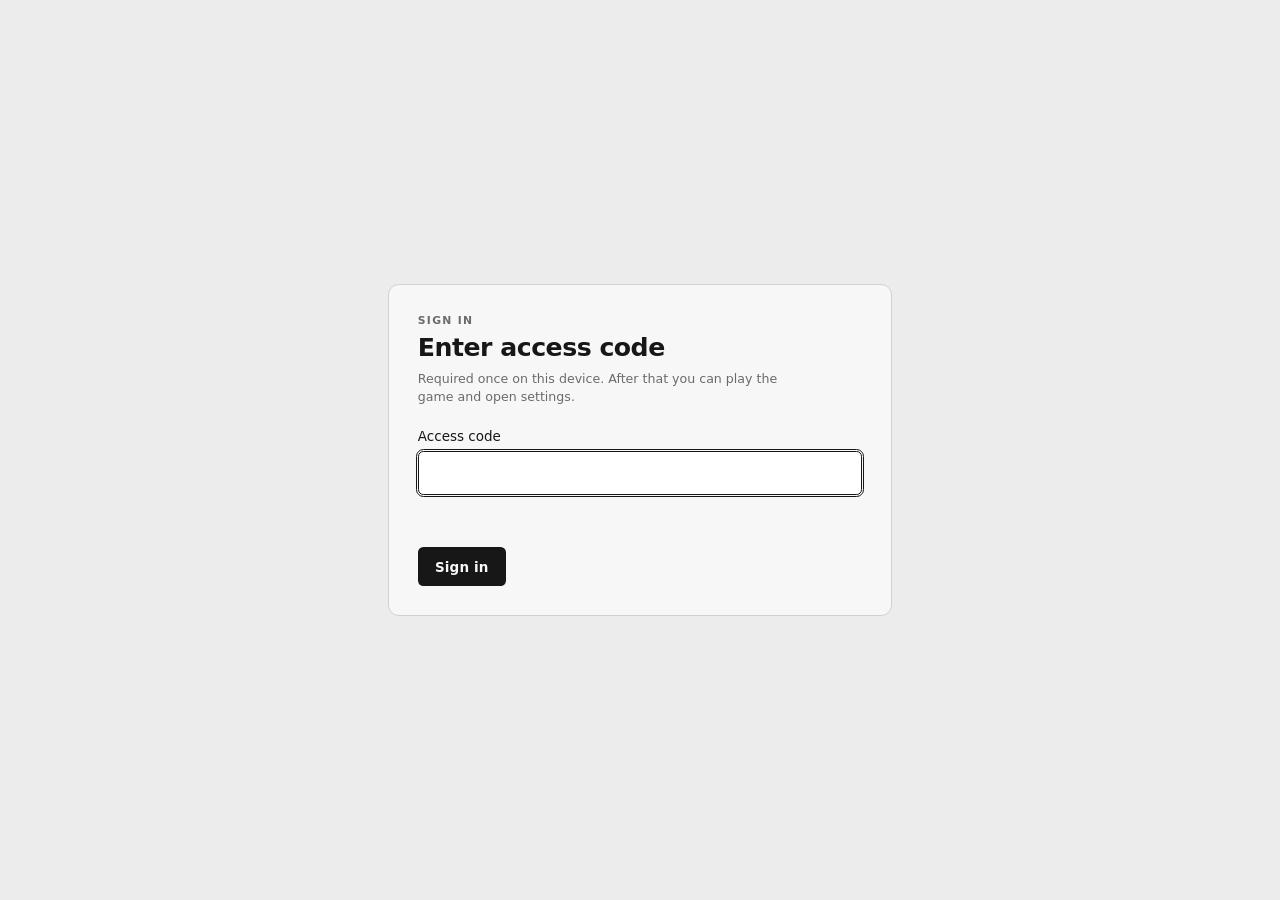
<file: index.html>
<!doctype html>
<html lang="en">
  <head>
    <meta charset="UTF-8" />
    <meta name="viewport" content="width=device-width, initial-scale=1.0" />
    <title>The Protein Inspector</title>
    <script type="module" crossorigin src="/assets/index-DAO0RYyU.js"></script>
    <link rel="stylesheet" crossorigin href="/assets/index-Be6hzOJ8.css">
  </head>
  <body>
    <div id="root"></div>
  </body>
</html>
</file>
<file: assets/index-Be6hzOJ8.css>
@font-face{font-family:ToyBox;src:url(/fonts/ToyBox.ttf) format("truetype");font-display:swap}@font-face{font-family:Helvetica Neue LT Std;src:url(/fonts/HelveticaNeueLTStd-Lt.otf) format("opentype");font-weight:300;font-style:normal;font-display:swap}@font-face{font-family:Helvetica Neue LT Std;src:url(/fonts/HelveticaNeueLTStd-Lt.otf) format("opentype");font-weight:400;font-style:normal;font-display:swap}@font-face{font-family:Helvetica Neue LT Std;src:url(/fonts/HelveticaNeueLTStd-Lt.otf) format("opentype");font-weight:500;font-style:normal;font-display:swap}@font-face{font-family:Helvetica Neue LT Std;src:url(/fonts/HelveticaNeueLTStd-Bd.otf) format("opentype");font-weight:700;font-style:normal;font-display:swap}@font-face{font-family:Helvetica Neue LT Std;src:url(/fonts/HelveticaNeueLTStd-Bd.otf) format("opentype");font-weight:800;font-style:normal;font-display:swap}:root{--ui-u: .1vh;--ui-u: .1dvh;--brand-color-primary: #5b6cff;--brand-color-secondary: #7e5bff;--brand-color-background: #f6f8ff;--brand-color-surface: #ffffff;--brand-color-text: #1b1f3b;--brand-color-accent: #ff7a59;--brand-color-success: #22b573;--brand-color-warning: #f4a300;--brand-color-danger: #e5484d;--brand-background-image: none;--brand-button-base-image: none;--brand-start-button-image: none;--brand-font-body: "Helvetica Neue LT Std", "Helvetica Neue", Arial, sans-serif;--brand-font-heading: "Helvetica Neue LT Std", "Helvetica Neue", Arial, sans-serif;--brand-font-button: "Helvetica Neue LT Std", "Helvetica Neue", Arial, sans-serif;--brand-font-size-base: calc(var(--ui-u) * 16);--brand-radius-sm: calc(var(--ui-u) * 16);--brand-radius-md: calc(var(--ui-u) * 20);--brand-radius-lg: calc(var(--ui-u) * 24);--brand-spacing-unit: calc(var(--ui-u) * 8);--brand-action-btn-width: calc(var(--ui-u) * 320);--brand-action-btn-bottom: max(calc(var(--ui-u) * 180), env(safe-area-inset-bottom));--ts-action-btn-width: calc(var(--ui-u) * 228);--ts-action-btn-bottom: max(calc(var(--ui-u) * 56), env(safe-area-inset-bottom));--ts-info-image-action-bottom: max(calc(var(--ui-u) * 66), env(safe-area-inset-bottom));--ts-action-btn-clearance: calc( var(--ts-action-btn-bottom) + var(--ts-action-btn-width) * 560 / 1319 + var(--ui-u) * 20 );--brand-start-title-y-offset: calc(var(--ui-u) * -140);--ts-logo-start-max-width: calc(var(--ui-u) * 96);--ts-logo-start-max-height: calc(var(--ui-u) * 28);--ts-logo-start-inset-top: max(calc(var(--brand-spacing-unit) * 4), env(safe-area-inset-top));--ts-logo-corner-max-width: calc(var(--ui-u) * 56);--ts-logo-corner-max-height: calc(var(--ui-u) * 22);--ts-logo-corner-inset-left: max(calc(var(--brand-spacing-unit) * 3), env(safe-area-inset-left));--ts-logo-corner-inset-bottom: max(calc(var(--brand-spacing-unit) * 3), env(safe-area-inset-bottom));--ts-hud-inset-top: max(calc(var(--brand-spacing-unit) * 2.5), env(safe-area-inset-top));--ts-hud-inset-left: max(calc(var(--brand-spacing-unit) * 2.5), env(safe-area-inset-left));--ts-hud-inset-right: max(calc(var(--brand-spacing-unit) * 2.5), env(safe-area-inset-right));--ts-hud-height: calc(var(--ui-u) * 76);--ts-hud-reference-size: calc(var(--ui-u) * 182);--ts-hud-reference-gap: calc(var(--brand-spacing-unit) * .75);--ts-select-content-inset-y: calc(var(--ui-u) * 180);--xp-flow-enter-duration: .42s;--xp-flow-enter-easing: cubic-bezier(.22, 1, .36, 1)}*{box-sizing:border-box}.ts-flow-reset-overlay{position:fixed;inset:0;z-index:1000;background:var(--brand-color-secondary);pointer-events:auto}.ts-flow-reset-overlay--covering{animation:ts-flow-reset-cover .25s linear both}.ts-flow-reset-overlay--holding{opacity:1}.ts-flow-reset-overlay--revealing{animation:ts-flow-reset-reveal .25s linear both}@keyframes ts-flow-reset-cover{0%{opacity:0}to{opacity:1}}@keyframes ts-flow-reset-reveal{0%{opacity:1}to{opacity:0}}html,body,#root{width:100%;height:100%;overflow:hidden;overscroll-behavior:none;user-select:none;-webkit-user-select:none;-webkit-touch-callout:none}img,svg,video,canvas{-webkit-user-drag:none}input,textarea,select,[contenteditable=true]{user-select:text;-webkit-user-select:text}body{margin:0;font-family:var(--brand-font-body);font-weight:300;font-size:var(--brand-font-size-base);color:var(--brand-color-text);background-image:var(--brand-background-image),radial-gradient(circle at 20% 20%,color-mix(in srgb,var(--brand-color-primary) 12%,transparent) 0%,transparent 50%),radial-gradient(circle at 80% 0%,color-mix(in srgb,var(--brand-color-accent) 10%,transparent) 0%,transparent 44%);background-size:cover,auto,auto;background-position:center center,center,center;background-repeat:no-repeat,no-repeat,no-repeat;background-color:var(--brand-color-background)}.ts-experience-shell{min-height:100vh;width:100%;padding:calc(var(--brand-spacing-unit) * 3);display:grid;grid-template-rows:auto 1fr;gap:calc(var(--brand-spacing-unit) * 2)}.ts-brand-header{display:flex;align-items:center;justify-content:space-between}.ts-brand-header-actions{display:flex;align-items:center;gap:calc(var(--ui-u) * 16)}.ts-brand-header-title{margin:0;font-family:var(--brand-font-heading);font-size:calc(var(--ui-u) * 32)}.ts-logo{height:calc(var(--ui-u) * 46);width:auto}.ts-primary-button,.ts-secondary-button{border:none;border-radius:var(--brand-radius-md);padding:calc(var(--brand-spacing-unit) * 1.2) calc(var(--brand-spacing-unit) * 2);cursor:pointer;font-weight:700;min-height:calc(var(--ui-u) * 44);transition:transform .12s ease-out,filter .14s ease-out;font-family:var(--brand-font-button);letter-spacing:.01em}.ts-primary-button{background-color:transparent;background-image:var(--brand-button-base-image);background-size:contain;background-position:center;background-repeat:no-repeat;color:#5a3e06;text-shadow:0 calc(var(--ui-u) * 1) 0 rgba(255,255,255,.5);width:calc(var(--ui-u) * 340);aspect-ratio:828 / 343;min-height:calc(var(--ui-u) * 92);height:auto;padding:0;box-shadow:none;font-size:calc(var(--ui-u) * 24);line-height:1;letter-spacing:.02em;display:inline-flex;align-items:center;justify-content:center}.ts-secondary-button{background:color-mix(in srgb,var(--brand-color-secondary) 14%,white);color:var(--brand-color-secondary)}.ts-primary-button:hover,.ts-secondary-button:hover{transform:translateY(calc(var(--ui-u) * -2))}.ts-primary-button:active,.ts-secondary-button:active{transform:scale(.97)}.ts-primary-button:focus-visible,.ts-secondary-button:focus-visible{outline:calc(var(--ui-u) * 3) solid color-mix(in srgb,var(--brand-color-primary) 45%,white);outline-offset:calc(var(--ui-u) * 2)}.ts-overlay{position:fixed;inset:0;display:grid;place-items:center;background:color-mix(in srgb,black 40%,transparent);padding:calc(var(--ui-u) * 24)}.ts-result-modal{width:calc(var(--ui-u) * 560);max-width:100%;background:var(--brand-color-surface);border-radius:var(--brand-radius-lg);padding:calc(var(--brand-spacing-unit) * 3)}.ts-result-modal-actions{margin-top:calc(var(--ui-u) * 16);display:flex;gap:calc(var(--ui-u) * 12)}.ts-loading-screen{min-height:calc(var(--ui-u) * 400);display:grid;place-items:center}.ts-phase-screen{min-height:60vh;display:grid;place-items:center;text-align:center}.ts-phase-card{width:calc(var(--ui-u) * 600);max-width:100%;background:color-mix(in srgb,var(--brand-color-surface) 92%,transparent);border-radius:var(--brand-radius-lg);padding:calc(var(--brand-spacing-unit) * 3);box-shadow:0 calc(var(--ui-u) * 16) calc(var(--ui-u) * 36) color-mix(in srgb,var(--brand-color-secondary) 18%,transparent)}.ts-screen-title{margin:0 0 calc(var(--brand-spacing-unit) * 1.5);font-family:var(--brand-font-heading);font-size:calc(var(--ui-u) * 40)}.ts-experience-shell:has(.ts-start-screen){min-height:100vh;height:100vh;padding:max(calc(var(--ui-u) * 20),env(safe-area-inset-top)) max(calc(var(--ui-u) * 20),env(safe-area-inset-right)) max(calc(var(--ui-u) * 20),env(safe-area-inset-bottom)) max(calc(var(--ui-u) * 20),env(safe-area-inset-left));grid-template-rows:1fr;align-content:stretch}.ts-experience-shell:has(.ts-layout),.ts-experience-shell:has(.ts-result-screen),.ts-experience-shell:has(.ts-info-screen){min-height:100vh;height:100vh;padding:0;grid-template-rows:1fr;align-content:stretch}.ts-start-screen{min-height:100%;height:100%;display:flex;align-items:center;justify-content:center}.ts-start-content{width:calc(var(--ui-u) * 620);max-width:100%;display:flex;flex-direction:column;align-items:center;justify-content:center;gap:calc(var(--ui-u) * 45)}.ts-start-title-image{position:fixed;top:calc(50% + var(--brand-start-title-y-offset));left:50%;transform:translate(-50%,-50%);width:calc(var(--ui-u) * 551);max-width:100%;height:auto;max-height:calc(var(--ui-u) * 285);object-fit:contain;display:block;pointer-events:none}.ts-start-image-button{border:none;padding:0;cursor:pointer;background-color:transparent;background-image:var(--brand-start-button-image);background-size:contain;background-position:center;background-repeat:no-repeat;width:var(--brand-action-btn-width);aspect-ratio:1319 / 560;height:auto;min-height:0;position:fixed;bottom:var(--brand-action-btn-bottom);left:0;right:0;margin-inline:auto;transition:filter .14s ease-out;animation:tsStartButtonPulse 1.6s ease-in-out infinite;transform-origin:center center}.ts-start-image-button:hover{filter:brightness(1.03)}.ts-start-image-button:active{animation:none;transform:scale(.97)}.ts-start-image-button:focus-visible{outline:calc(var(--ui-u) * 3) solid color-mix(in srgb,var(--brand-color-primary) 45%,white);outline-offset:calc(var(--ui-u) * 4)}.ts-countdown-overlay{position:fixed;inset:0;display:grid;place-items:center;background:color-mix(in srgb,black 62%,transparent);animation:tsFadeIn .22s ease}.ts-countdown-value{color:#fff;font-size:calc(var(--ui-u) * 72);font-weight:800;letter-spacing:.02em;animation:tsPop .22s ease-out infinite alternate}@keyframes tsFadeIn{0%{opacity:0}to{opacity:1}}@keyframes tsPop{0%{transform:scale(.98)}to{transform:scale(1.04)}}@keyframes tsStartButtonPulse{0%,to{transform:scale(1)}50%{transform:scale(1.08)}}@media(prefers-reduced-motion:reduce){.ts-start-image-button{animation:none}}.ts-layout{position:relative;min-height:100%;height:100%;width:100%;display:flex;align-items:center;justify-content:center;padding:calc(var(--ts-hud-height) + var(--ts-hud-inset-top) + var(--brand-spacing-unit)) max(calc(var(--brand-spacing-unit) * 2),env(safe-area-inset-right)) max(calc(var(--brand-spacing-unit) * 2),env(safe-area-inset-bottom)) max(calc(var(--brand-spacing-unit) * 2),env(safe-area-inset-left));animation:ts-game-phase-enter .42s cubic-bezier(.22,1,.36,1) both}.ts-title-image{position:absolute;top:calc(max(var(--ui-u) * 32,env(safe-area-inset-top,0)) + var(--ui-u) * 24);left:50%;transform:translate(-50%);width:calc(var(--ui-u) * 336);height:auto;max-height:calc(var(--ui-u) * 96);object-fit:contain;display:block;z-index:1;pointer-events:none}.ts-game-hud{position:fixed;top:var(--ts-hud-inset-top);left:var(--ts-hud-inset-left);right:var(--ts-hud-inset-right);height:var(--ts-hud-height);z-index:4;pointer-events:none;overflow:visible;display:flex;align-items:center;animation:ts-game-phase-enter .42s cubic-bezier(.22,1,.36,1) both}@keyframes ts-game-phase-enter{0%{opacity:0;transform:translateY(calc(var(--ui-u) * 10))}to{opacity:1;transform:translateY(0)}}.ts-game-hud__reference-frame{position:absolute;left:50%;top:100%;width:var(--ts-hud-reference-size);height:var(--ts-hud-reference-size);margin-top:var(--ts-hud-reference-gap);transform:translate(-50%);display:flex;align-items:flex-start;justify-content:center;overflow:visible;pointer-events:none}.ts-game-hud__reference{width:auto;height:auto;max-width:100%;max-height:100%;object-fit:contain;object-position:center;display:block;border-radius:calc(var(--brand-radius-sm) * .35);box-shadow:0 calc(var(--ui-u) * 4) calc(var(--ui-u) * 14) color-mix(in srgb,var(--brand-color-secondary) 18%,transparent);border:calc(var(--ui-u) * 2) solid color-mix(in srgb,var(--brand-color-surface) 88%,transparent)}.ts-game-hud__center{position:absolute;left:50%;transform:translate(-50%);display:flex;flex-direction:column;align-items:center}.ts-game-hud__timer{margin:0;font-family:var(--brand-font-heading);font-size:calc(var(--ui-u) * 30);font-variant-numeric:tabular-nums;letter-spacing:.06em;color:var(--brand-color-text);text-shadow:0 calc(var(--ui-u) * 1) calc(var(--ui-u) * 8) color-mix(in srgb,var(--brand-color-secondary) 24%,transparent);text-align:center}.ts-game-hud__timer--urgent{color:var(--brand-color-warning);text-shadow:0 calc(var(--ui-u) * 1) calc(var(--ui-u) * 10) color-mix(in srgb,var(--brand-color-warning) 42%,transparent);animation:ts-timer-urgent-pulse .8s ease-in-out infinite}@keyframes ts-timer-urgent-pulse{0%,to{transform:scale(1)}50%{transform:scale(1.06)}}.ts-brand-bg{position:fixed;inset:0;z-index:-1;overflow:hidden;pointer-events:none}.ts-brand-bg>*{width:100%!important;height:100%!important;object-fit:cover;display:block}.ts-result-screen{position:relative;height:100%;width:100%}.ts-result-center{position:absolute;top:42%;left:50%;transform:translate(-50%,-50%);display:flex;flex-direction:column;align-items:center;width:calc(var(--ui-u) * 620);max-width:100%;text-align:center}.ts-result-heading{margin:0;font-family:var(--brand-font-heading);font-size:calc(var(--ui-u) * 45);color:var(--brand-color-text)}.ts-action-button{position:fixed;bottom:var(--ts-action-btn-bottom);left:0;right:0;margin-inline:auto;width:var(--ts-action-btn-width);aspect-ratio:1319 / 560;height:auto;border:none;background:transparent;padding:0;cursor:pointer;display:inline-flex;align-items:center;justify-content:center;overflow:hidden;transition:filter .14s ease-out;animation:tsStartButtonPulse 1.6s ease-in-out infinite;transform-origin:center center}.ts-action-button:hover{filter:brightness(1.03)}.ts-action-button:active{animation:none;transform:scale(.97)}.ts-action-button:focus-visible{outline:calc(var(--ui-u) * 3) solid color-mix(in srgb,var(--brand-color-primary) 45%,white);outline-offset:calc(var(--ui-u) * 4)}.ts-action-button-img{width:100%!important;height:100%!important;max-width:100%;max-height:100%;object-fit:contain;display:block;pointer-events:none}.ts-theme-logo{position:fixed;z-index:3;pointer-events:none;display:flex}.ts-theme-logo--start{top:var(--ts-logo-start-inset-top);left:50%;transform:translate(-50%);max-width:var(--ts-logo-start-max-width);max-height:var(--ts-logo-start-max-height);align-items:flex-start;justify-content:center}.ts-theme-logo--corner{left:var(--ts-logo-corner-inset-left);bottom:var(--ts-logo-corner-inset-bottom);max-width:var(--ts-logo-corner-max-width);max-height:var(--ts-logo-corner-max-height);align-items:flex-end;justify-content:flex-start}.ts-theme-logo__img{display:block;width:auto!important;height:auto!important;max-width:100%;max-height:100%;object-fit:contain}.xp-flow-transition{position:relative;width:100%;height:100vh;height:100dvh;overflow:hidden;overflow:clip;isolation:isolate}.xp-flow-transition>.ts-experience-shell{animation:xp-flow-enter var(--xp-flow-enter-duration) var(--xp-flow-enter-easing) both}@keyframes xp-flow-enter{0%{opacity:0;transform:translateY(calc(var(--ui-u) * 12)) scale(.992);filter:blur(calc(var(--ui-u) * 3))}to{opacity:1;transform:translateY(0) scale(1);filter:blur(0)}}.xp-page{min-height:100%;height:100%;display:grid;place-items:center;padding:calc(var(--brand-spacing-unit) * 3)}.xp-page-card{width:calc(var(--ui-u) * 620);max-width:100%;display:flex;flex-direction:column;align-items:center;gap:calc(var(--brand-spacing-unit) * 3);text-align:center}.xp-page-heading{margin:0;font-family:var(--brand-font-heading);font-size:calc(var(--ui-u) * 38);color:var(--brand-color-text)}.xp-page-body{margin:0;font-family:var(--brand-font-body);font-size:calc(var(--ui-u) * 18);line-height:1.5;color:var(--brand-color-text);max-width:calc(var(--ui-u) * 420)}.xp-page-body--preline{white-space:pre-line;max-width:calc(var(--ui-u) * 470)}.xp-input-label{width:100%;display:flex;flex-direction:column;align-items:stretch;gap:calc(var(--brand-spacing-unit) * 1);font-family:var(--brand-font-body);color:var(--brand-color-text);text-align:left}.xp-input-field{width:100%;border:calc(var(--ui-u) * 2) solid color-mix(in srgb,var(--brand-color-primary) 28%,transparent);border-radius:var(--brand-radius-sm);padding:calc(var(--brand-spacing-unit) * 1.5) calc(var(--brand-spacing-unit) * 2);font:inherit;color:var(--brand-color-text);background:color-mix(in srgb,var(--brand-color-surface) 88%,transparent)}.xp-input-field:focus-visible{outline:calc(var(--ui-u) * 3) solid color-mix(in srgb,var(--brand-color-primary) 45%,white);outline-offset:calc(var(--ui-u) * 2)}.xp-leaderboard-list{list-style:none;margin:0;padding:0;width:100%;display:flex;flex-direction:column;gap:calc(var(--brand-spacing-unit) * 1.5)}.xp-leaderboard-list li{display:flex;justify-content:space-between;gap:calc(var(--brand-spacing-unit) * 2);padding:calc(var(--brand-spacing-unit) * 1.5) calc(var(--brand-spacing-unit) * 2);border-radius:var(--brand-radius-sm);background:color-mix(in srgb,var(--brand-color-surface) 72%,transparent);color:var(--brand-color-text)}.xp-result-meta{margin:calc(var(--brand-spacing-unit) * 1) 0 0;font-family:var(--brand-font-body);color:var(--brand-color-text)}.ts-info-center{position:absolute;top:calc(var(--ui-u) * 168 + env(safe-area-inset-top,0));bottom:var(--ts-action-btn-clearance);left:50%;transform:translate(-50%);width:calc(var(--ui-u) * 620);max-width:100%;display:flex;flex-direction:column;align-items:center;justify-content:center;gap:calc(var(--brand-spacing-unit) * 2);text-align:center;overflow-y:auto;overscroll-behavior:contain;padding-inline:calc(var(--brand-spacing-unit) * 2);box-sizing:border-box}.ts-info-heading{margin:0;flex-shrink:0;font-family:var(--brand-font-heading);font-weight:700;font-size:calc(var(--ui-u) * 29);line-height:1.25;color:var(--brand-color-text);max-width:calc(var(--ui-u) * 390);white-space:pre-line}.ts-info-body{margin:0;flex-shrink:0;font-family:var(--brand-font-body);font-weight:300;font-size:calc(var(--ui-u) * 16);line-height:1.45;color:var(--brand-color-text);white-space:pre-line;overflow-wrap:break-word;max-width:calc(var(--ui-u) * 540);text-align:left}.ts-info-screen--large-text .ts-info-heading{font-size:calc(var(--ui-u) * 36);max-width:calc(var(--ui-u) * 520)}.ts-info-screen--large-text .ts-info-body{font-size:calc(var(--ui-u) * 20);line-height:1.5;max-width:calc(var(--ui-u) * 600)}.ts-info-screen--large-text .ts-info-center{top:calc(var(--ui-u) * 176 + env(safe-area-inset-top,0));gap:calc(var(--ui-u) * 16)}.ts-info-screen--large-text .ts-info-body strong{font-weight:800}.ts-info-screen--center-text .ts-info-heading,.ts-info-screen--center-text .ts-info-body{text-align:center}.ts-info-rich-block{display:block;width:fit-content;max-width:100%;margin-inline:auto}.ts-info-rich-block--start{text-align:left}.ts-info-rich-block--center{text-align:center}.ts-info-legend{display:flex;flex-direction:column;gap:calc(var(--ui-u) * 16);width:100%;max-width:calc(var(--ui-u) * 540);flex-shrink:0}.ts-info-screen--large-text .ts-info-legend{max-width:calc(var(--ui-u) * 600)}.ts-info-legend__row{display:flex;align-items:center;gap:calc(var(--ui-u) * 16)}.ts-info-legend__icon{flex-shrink:0;display:flex;align-items:center;justify-content:center}.ts-info-legend__icon img{object-fit:contain;pointer-events:none;-webkit-user-select:none;user-select:none}.ts-info-legend__label{font-family:var(--brand-font-body);font-weight:300;font-size:calc(var(--ui-u) * 16);line-height:1.45;color:var(--brand-color-text);text-align:left}.ts-info-screen--large-text .ts-info-legend__label{font-size:calc(var(--ui-u) * 20);line-height:1.5}.ts-info-center--with-image{justify-content:flex-start}.ts-info-center--without-action{top:calc(var(--ui-u) * 180 + env(safe-area-inset-top,0));bottom:max(calc(var(--ui-u) * 80),env(safe-area-inset-bottom));justify-content:center}.ts-info-center--with-image.ts-info-center--without-action{justify-content:center}.ts-info-content-image{display:block;width:100%;min-width:0;min-height:0;flex:1 1 calc(var(--ui-u) * 280);object-fit:contain;object-position:center bottom;pointer-events:none;-webkit-user-select:none;user-select:none}.ts-info-center--without-action .ts-info-content-image{flex:0 1 calc(var(--ui-u) * 280);max-height:calc(var(--ui-u) * 280)}.ts-info-center--without-action .ts-info-content-image--small{flex-basis:calc(var(--ui-u) * 200);max-height:calc(var(--ui-u) * 200)}.ts-info-screen--clickable{cursor:pointer}.ts-info-screen--clickable:focus-visible{outline:calc(var(--ui-u) * 3) solid var(--brand-color-accent);outline-offset:calc(var(--ui-u) * -3)}.ts-info-screen--image{display:block;width:100%;height:100%;margin:0;padding:0;border:0;background:var(--brand-color-surface, #fff);cursor:pointer}.ts-info-screen--image.ts-info-screen--with-action{position:relative;cursor:default}.ts-info-screen--with-action .ts-action-button{bottom:var(--ts-info-image-action-bottom)}.ts-info-screen--image img{width:100%;height:100%;object-fit:contain;object-position:center;pointer-events:none;-webkit-user-select:none;user-select:none}.ts-splash{position:fixed;z-index:20;pointer-events:none;transform:translate(-50%,-50%)}.ts-splash__puff,.ts-splash__ring,.ts-splash__particle{position:absolute;left:0;top:0;pointer-events:none}.ts-splash__puff{border-radius:calc(var(--ui-u) * 999);transform:translate(-50%,-50%);background:radial-gradient(ellipse at center,#ffffffc7,#ffffff47 42%,#fff0 72%);filter:blur(calc(var(--ui-u) * 1))}.ts-splash__ring{border-radius:calc(var(--ui-u) * 999);border:calc(var(--ui-u) * 3) solid rgba(255,255,255,.85);box-sizing:border-box;transform:translate(-50%,-50%)}.ts-splash__particle{border-radius:calc(var(--ui-u) * 999);box-shadow:0 0 calc(var(--ui-u) * 8) #ffffff8c}.ts-score-popup{position:absolute;z-index:6;pointer-events:none;-webkit-user-select:none;user-select:none;transform:translate(-50%,-50%);font-family:var(--brand-font-heading);font-size:calc(var(--ui-u) * 45);font-weight:900;line-height:1;letter-spacing:.02em;color:#fff;text-shadow:0 calc(var(--ui-u) * 3) calc(var(--ui-u) * 14) rgba(27,31,59,.35);animation:ts-score-popup-rise .85s ease-out forwards}.ts-score-popup--plus{color:#3f3}.ts-score-popup--zero{color:#fff}.ts-score-popup--minus{color:#f33}.ts-score-popup--custom{font-size:calc(var(--ui-u) * 25);max-width:calc(var(--ui-u) * 360);text-align:center;white-space:nowrap}@keyframes ts-score-popup-rise{0%{opacity:0;transform:translate(-50%,-40%) scale(.55)}18%{opacity:1;transform:translate(-50%,-58%) scale(1.08)}to{opacity:0;transform:translate(-50%,-145%) scale(1)}}.ts-select-center{position:absolute;top:calc(var(--ts-select-content-inset-y) + env(safe-area-inset-top,0));bottom:max(var(--ts-select-content-inset-y),env(safe-area-inset-bottom));left:50%;transform:translate(-50%);width:calc(var(--ui-u) * 620);max-width:100%;display:flex;flex-direction:column;align-items:center;justify-content:center;gap:calc(var(--brand-spacing-unit) * 2);text-align:center;overflow-y:auto;overscroll-behavior:contain;padding-inline:calc(var(--brand-spacing-unit) * 2);box-sizing:border-box}.ts-select-heading{margin:0;flex-shrink:0;font-family:var(--brand-font-heading);font-size:calc(var(--ui-u) * 29);line-height:1.25;color:var(--brand-color-text);max-width:calc(var(--ui-u) * 390);white-space:pre-line}.ts-select-body{margin:0;flex-shrink:0;font-family:var(--brand-font-body);font-size:calc(var(--ui-u) * 16);line-height:1.45;color:var(--brand-color-text);white-space:pre-line;max-width:calc(var(--ui-u) * 540)}.ts-select-options{width:min(100%,calc(var(--ui-u) * 420));display:grid;gap:calc(var(--ui-u) * 16);margin-top:calc(var(--ui-u) * 8)}.ts-select-option{appearance:none;width:100%;border:0;border-radius:calc(var(--ui-u) * 18);padding:calc(var(--ui-u) * 22) calc(var(--ui-u) * 24);background:var(--brand-color-surface);color:var(--brand-color-secondary);font-family:var(--brand-font-heading);font-size:calc(var(--ui-u) * 28);font-weight:800;line-height:1;cursor:pointer;box-shadow:0 calc(var(--ui-u) * 8) calc(var(--ui-u) * 20) color-mix(in srgb,var(--brand-color-secondary) 22%,transparent);transition:transform .14s ease,filter .14s ease,background-color .14s ease}.ts-select-option:hover{filter:brightness(1.03);background:color-mix(in srgb,var(--brand-color-surface) 88%,var(--brand-color-primary))}.ts-select-option:active{transform:scale(.98)}.ts-select-option:focus-visible{outline:calc(var(--ui-u) * 3) solid color-mix(in srgb,var(--brand-color-primary) 45%,white);outline-offset:calc(var(--ui-u) * 4)}.ts-dev-skip-end{position:fixed;top:max(calc(var(--ui-u) * 52),calc(env(safe-area-inset-top) + var(--ui-u) * 40));right:max(calc(var(--ui-u) * 12),env(safe-area-inset-right));z-index:9999;border:calc(var(--ui-u) * 1) solid rgba(255,255,255,.35);border-radius:calc(var(--ui-u) * 999);padding:calc(var(--ui-u) * 6) calc(var(--ui-u) * 12);font:600 calc(var(--ui-u) * 12) / 1 "Helvetica Neue",Arial,sans-serif;letter-spacing:.04em;text-transform:uppercase;color:#fff;background:#0000008c;cursor:pointer;-webkit-backdrop-filter:blur(calc(var(--ui-u) * 6));backdrop-filter:blur(calc(var(--ui-u) * 6))}.ts-dev-skip-end:focus-visible{outline:calc(var(--ui-u) * 2) solid #fff;outline-offset:calc(var(--ui-u) * 2)}.ts-admin-settings-btn{position:fixed;top:max(calc(var(--ui-u) * 8),env(safe-area-inset-top));left:max(calc(var(--ui-u) * 8),env(safe-area-inset-left));z-index:30;width:calc(var(--ui-u) * 16);height:calc(var(--ui-u) * 16);padding:0;border:none;border-radius:50%;background:#171717;opacity:.3;cursor:pointer}.ts-admin-settings-btn:hover,.ts-admin-settings-btn:focus-visible{opacity:.5}.ts-admin-settings-btn:focus-visible{outline:calc(var(--ui-u) * 2) solid color-mix(in srgb,var(--brand-color-text) 40%,transparent);outline-offset:calc(var(--ui-u) * 2)}.ts-admin-page__back{appearance:none;align-self:flex-start;margin:calc(var(--ui-u) * -8) 0 0;padding:0;border:none;background:transparent;color:var(--ts-admin-muted);font-family:inherit;font-size:calc(var(--ui-u) * 14);font-weight:500;cursor:pointer}.ts-admin-page__back:hover{color:var(--ts-admin-ink)}.ts-admin-page__back:focus-visible{outline:calc(var(--ui-u) * 2) solid var(--ts-admin-ink);outline-offset:calc(var(--ui-u) * 2)}html:has(.ts-admin-page),html:has(.ts-admin-page) body{background:#ececec;background-image:none;color:#171717;font-family:Segoe UI,system-ui,sans-serif;font-weight:400}.ts-admin-page{--ts-admin-ink: #171717;--ts-admin-muted: #6b6b6b;--ts-admin-line: #d0d0d0;--ts-admin-panel: #f7f7f7;--ts-admin-input: #ffffff;--ts-admin-font: "Segoe UI", system-ui, sans-serif;position:fixed;inset:0;z-index:20;overflow:auto;display:grid;place-items:center;padding:max(calc(var(--ui-u) * 40),env(safe-area-inset-top)) max(calc(var(--ui-u) * 24),env(safe-area-inset-right)) max(calc(var(--ui-u) * 40),env(safe-area-inset-bottom)) max(calc(var(--ui-u) * 24),env(safe-area-inset-left));background:#ececec;color:var(--ts-admin-ink);font-family:var(--ts-admin-font)}.ts-admin-page__panel{width:min(100%,calc(var(--ui-u) * 560));display:flex;flex-direction:column;gap:calc(var(--ui-u) * 24);padding:calc(var(--ui-u) * 32);background:var(--ts-admin-panel);border:calc(var(--ui-u) * 1) solid var(--ts-admin-line);border-radius:calc(var(--ui-u) * 12)}.ts-admin-page__header{display:flex;flex-direction:column;gap:calc(var(--ui-u) * 8)}.ts-admin-page__kicker{margin:0;font-size:calc(var(--ui-u) * 12);font-weight:600;letter-spacing:.12em;text-transform:uppercase;color:var(--ts-admin-muted)}.ts-admin-page__title{margin:0;font-size:calc(var(--ui-u) * 28);font-weight:600;line-height:1.15;letter-spacing:-.02em}.ts-admin-page__hint{margin:0;max-width:calc(var(--ui-u) * 420);font-size:calc(var(--ui-u) * 14);line-height:1.45;color:var(--ts-admin-muted)}.ts-admin-page__status{min-height:calc(var(--ui-u) * 18);margin:calc(var(--ui-u) * -8) 0 0;font-size:calc(var(--ui-u) * 13);color:var(--ts-admin-muted)}.ts-admin-page__status--error{color:var(--ts-admin-ink)}.ts-admin-page__actions{display:flex;flex-wrap:wrap;align-items:center;gap:calc(var(--ui-u) * 10)}.ts-admin-page__btn{appearance:none;border:calc(var(--ui-u) * 1) solid transparent;border-radius:calc(var(--ui-u) * 6);height:calc(var(--ui-u) * 44);padding:0 calc(var(--ui-u) * 18);font-family:inherit;font-size:calc(var(--ui-u) * 15);font-weight:600;letter-spacing:.01em;cursor:pointer}.ts-admin-page__btn--primary{background:var(--ts-admin-ink);color:#f7f7f7}.ts-admin-page__btn--secondary{background:var(--ts-admin-input);color:var(--ts-admin-ink);border-color:var(--ts-admin-line)}.ts-admin-page__btn--ghost{margin-left:auto;background:transparent;color:var(--ts-admin-muted);font-weight:500}.ts-admin-page__btn:hover{filter:brightness(.97)}.ts-admin-page__btn--ghost:hover{color:var(--ts-admin-ink);filter:none}.ts-admin-page__btn:active{transform:scale(.99)}.ts-admin-page__btn:focus-visible{outline:calc(var(--ui-u) * 2) solid var(--ts-admin-ink);outline-offset:calc(var(--ui-u) * 2)}.ts-access-login__field{display:flex;flex-direction:column;gap:calc(var(--ui-u) * 8);font-size:calc(var(--ui-u) * 15);font-weight:500}.ts-access-login__input{width:100%;height:calc(var(--ui-u) * 48);border:calc(var(--ui-u) * 1) solid var(--ts-admin-line);border-radius:calc(var(--ui-u) * 6);padding:0 calc(var(--ui-u) * 14);background:var(--ts-admin-input);color:var(--ts-admin-ink);font-family:inherit;font-size:calc(var(--ui-u) * 18);letter-spacing:.08em;text-transform:uppercase}.ts-access-login__input:focus{outline:none;border-color:var(--ts-admin-ink)}.ts-access-login__input:focus-visible{outline:calc(var(--ui-u) * 2) solid var(--ts-admin-ink);outline-offset:calc(var(--ui-u) * 2)}.ts-difficulty-admin__fields{display:flex;flex-direction:column;border:calc(var(--ui-u) * 1) solid var(--ts-admin-line);border-radius:calc(var(--ui-u) * 8);background:var(--ts-admin-input);overflow:hidden}.ts-difficulty-admin__row{display:grid;grid-template-columns:minmax(0,1fr) auto;align-items:center;gap:calc(var(--ui-u) * 16);min-height:calc(var(--ui-u) * 64);padding:calc(var(--ui-u) * 10) calc(var(--ui-u) * 16);border-bottom:calc(var(--ui-u) * 1) solid var(--ts-admin-line)}.ts-difficulty-admin__row:last-child{border-bottom:none}.ts-difficulty-admin__label{font-size:calc(var(--ui-u) * 15);font-weight:500;line-height:1.3}.ts-difficulty-admin__range{display:flex;align-items:center;gap:calc(var(--ui-u) * 8)}.ts-difficulty-admin__range-sep{color:var(--ts-admin-muted);font-size:calc(var(--ui-u) * 16);line-height:1}.ts-difficulty-admin__input{width:calc(var(--ui-u) * 112);height:calc(var(--ui-u) * 40);border:calc(var(--ui-u) * 1) solid var(--ts-admin-line);border-radius:calc(var(--ui-u) * 6);padding:0 calc(var(--ui-u) * 10);background:var(--ts-admin-input);color:var(--ts-admin-ink);font-family:inherit;font-size:calc(var(--ui-u) * 16);font-variant-numeric:tabular-nums;text-align:right}.ts-difficulty-admin__input:focus{outline:none;border-color:var(--ts-admin-ink)}.ts-difficulty-admin__input:focus-visible{outline:calc(var(--ui-u) * 2) solid var(--ts-admin-ink);outline-offset:calc(var(--ui-u) * 2)}@media(prefers-reduced-motion:reduce){.ts-action-button,.ts-layout,.ts-game-hud,.xp-flow-transition>.ts-experience-shell{animation:none}}.ts-attract{position:fixed;inset:0;z-index:50;border:0;padding:0;margin:0;background:#000;cursor:pointer;display:block;width:100%;height:100%}.ts-attract__media{position:absolute;inset:0;width:100%;height:100%;object-fit:cover;pointer-events:none}.ts-attract__hint{position:absolute;left:50%;bottom:max(calc(var(--ui-u) * 48),env(safe-area-inset-bottom));transform:translate(-50%);padding:calc(var(--ui-u) * 10) calc(var(--ui-u) * 22);border-radius:calc(var(--ui-u) * 999);background:#00000073;color:#fff;font-family:var(--brand-font-body);font-size:calc(var(--ui-u) * 16);font-weight:600;letter-spacing:.04em;white-space:nowrap;animation:ts-attract-hint 2.4s ease-in-out infinite}@keyframes ts-attract-hint{0%,to{opacity:.55}50%{opacity:1}}.ts-start-hero{position:fixed;left:50%;top:calc(50% + var(--ui-u) * 70);transform:translate(-50%,-50%);width:auto;height:calc(var(--ui-u) * 300);max-width:80%;object-fit:contain;pointer-events:none}.ts-result-hero{display:block;height:calc(var(--ui-u) * 210);width:auto;max-width:70%;object-fit:contain;margin:0 auto calc(var(--ui-u) * 14);pointer-events:none}.xp-result-score{margin:calc(var(--ui-u) * 18) 0 0;display:flex;flex-direction:column;align-items:center;gap:calc(var(--ui-u) * 2);font-family:var(--brand-font-heading);color:var(--brand-color-text)}.xp-result-score__label{font-size:calc(var(--ui-u) * 20);font-weight:600;letter-spacing:.04em}.xp-result-score__value{display:inline-block;font-size:calc(var(--ui-u) * 64);font-weight:800;line-height:1.05;font-variant-numeric:tabular-nums;color:var(--fx-points, var(--brand-color-primary))}.xp-result-score__rule{width:calc(var(--ui-u) * 180);height:calc(var(--ui-u) * 3);border-radius:calc(var(--ui-u) * 3);background:var(--brand-color-primary);margin-top:calc(var(--ui-u) * 4)}.xp-result-tier{margin:calc(var(--ui-u) * 18) 0 0;font-family:var(--brand-font-heading);font-size:calc(var(--ui-u) * 24);font-weight:700;color:var(--brand-color-text)}.ts-scan-frame{position:relative;flex:0 0 auto;width:calc(var(--ui-u) * 330);height:calc(var(--ui-u) * 330);padding:calc(var(--ui-u) * 26);box-sizing:border-box;margin-top:calc(var(--ui-u) * 12)}.ts-scan-frame>img{display:block;width:100%;height:100%;object-fit:contain;background:#fff;border-radius:calc(var(--ui-u) * 8)}.ts-scan-frame__corner{position:absolute;width:calc(var(--ui-u) * 64);height:calc(var(--ui-u) * 64);border:calc(var(--ui-u) * 9) solid var(--brand-color-primary)}.ts-scan-frame__corner--tl{top:0;left:0;border-right:0;border-bottom:0;border-top-left-radius:calc(var(--ui-u) * 18)}.ts-scan-frame__corner--tr{top:0;right:0;border-left:0;border-bottom:0;border-top-right-radius:calc(var(--ui-u) * 18)}.ts-scan-frame__corner--bl{bottom:0;left:0;border-right:0;border-top:0;border-bottom-left-radius:calc(var(--ui-u) * 18)}.ts-scan-frame__corner--br{bottom:0;right:0;border-left:0;border-top:0;border-bottom-right-radius:calc(var(--ui-u) * 18)}.ts-fx .xp-flow-transition>.ts-experience-shell{animation:ts-fx-screen-enter .56s cubic-bezier(.16,1,.3,1) both}@keyframes ts-fx-screen-enter{0%{opacity:0;transform:translateY(calc(var(--ui-u) * 22)) scale(.985)}to{opacity:1;transform:none}}.ts-fx .ts-brand-bg:after{content:"";position:absolute;left:-30%;top:-20%;width:160%;height:90%;background:radial-gradient(closest-side,color-mix(in srgb,var(--fx-glow) 42%,transparent),transparent 72%);opacity:.55;pointer-events:none;will-change:transform,opacity;animation:ts-fx-glow-drift 18s ease-in-out infinite alternate}@keyframes ts-fx-glow-drift{0%{transform:translate3d(-8%,-4%,0) scale(1);opacity:.4}50%{opacity:.65}to{transform:translate3d(10%,8%,0) scale(1.12);opacity:.45}}.ts-fx .ts-start-title-image,.ts-fx .ts-title-image{animation:ts-fx-pop-in .64s cubic-bezier(.34,1.56,.64,1) 80ms both,ts-fx-breathe 3.2s ease-in-out .9s infinite}.ts-fx .ts-theme-logo{animation:ts-fx-pop-in .52s cubic-bezier(.34,1.56,.64,1) .16s both}.ts-fx .ts-start-hero,.ts-fx .ts-result-hero{animation:ts-fx-pop-in .6s cubic-bezier(.34,1.56,.64,1) .22s both,ts-fx-bob 3.6s ease-in-out 1s infinite}@keyframes ts-fx-pop-in{0%{opacity:0;scale:.6}60%{opacity:1}to{opacity:1;scale:1}}@keyframes ts-fx-breathe{0%,to{scale:1}50%{scale:1.02}}@keyframes ts-fx-bob{0%,to{translate:0 0}50%{translate:0 calc(var(--ui-u) * -6)}}.ts-fx .ts-start-image-button,.ts-fx .ts-action-button{animation:ts-fx-pop-in .56s cubic-bezier(.34,1.56,.64,1) .32s both;isolation:isolate;overflow:visible}.ts-fx .ts-start-image-button:before,.ts-fx .ts-action-button:before{content:"";position:absolute;inset:12% -4%;z-index:-1;border-radius:calc(var(--ui-u) * 999);background:radial-gradient(closest-side,color-mix(in srgb,var(--fx-highlight) 55%,transparent),transparent);opacity:.2;pointer-events:none;animation:ts-fx-glow-breathe 2.4s ease-in-out .9s infinite}.ts-fx .ts-start-image-button:after{content:"";position:absolute;inset:0;pointer-events:none;background:linear-gradient(105deg,transparent 38%,rgba(255,255,255,.55) 50%,transparent 62%) no-repeat;background-size:250% 100%;-webkit-mask:var(--brand-start-button-image) center / contain no-repeat;mask:var(--brand-start-button-image) center / contain no-repeat;animation:ts-fx-shimmer 3.6s ease-in-out 1.4s infinite}@keyframes ts-fx-glow-breathe{0%,to{opacity:.15;transform:scale(.96)}50%{opacity:.6;transform:scale(1.04)}}@keyframes ts-fx-shimmer{0%{background-position:120% 0}45%,to{background-position:-40% 0}}.ts-fx .ts-action-button:active,.ts-fx .ts-start-image-button:active{transform:none}.ts-fx-tap-flash{position:absolute;inset:0;border-radius:calc(var(--ui-u) * 999);background:radial-gradient(closest-side,color-mix(in srgb,var(--fx-highlight) 70%,white),transparent);pointer-events:none;mix-blend-mode:screen}.ts-fx .ts-countdown-overlay{background:color-mix(in srgb,black 55%,transparent)}.ts-fx .ts-countdown-value{display:inline-block;font-family:var(--brand-font-heading);font-size:calc(var(--ui-u) * 150);color:#fff;text-shadow:0 0 calc(var(--ui-u) * 24) color-mix(in srgb,var(--fx-highlight) 80%,transparent),0 0 calc(var(--ui-u) * 60) color-mix(in srgb,var(--fx-glow) 70%,transparent);animation:ts-fx-count .98s cubic-bezier(.34,1.56,.64,1) both}@keyframes ts-fx-count{0%{opacity:0;transform:scale(2.1)}22%{opacity:1;transform:scale(.94)}34%{transform:scale(1.04)}46%{transform:scale(1)}78%{opacity:1;transform:scale(1)}to{opacity:0;transform:scale(.82)}}.ts-fx .ts-game-hud__timer--urgent{color:var(--fx-highlight);text-shadow:0 0 calc(var(--ui-u) * 14) color-mix(in srgb,var(--fx-highlight) 55%,transparent);animation:ts-fx-urgent 1s ease-in-out infinite}@keyframes ts-fx-urgent{0%,to{transform:scale(1)}12%{transform:scale(1.16)}40%{transform:scale(1)}}.ts-fx .xp-result-score,.ts-fx .xp-result-meta,.ts-fx .ts-result-heading,.ts-fx .xp-result-tier{animation:ts-fx-rise .52s cubic-bezier(.16,1,.3,1) both}.ts-fx .ts-result-heading{animation-delay:.12s}.ts-fx .xp-result-score,.ts-fx .xp-result-meta{animation-delay:.26s}.ts-fx .xp-result-tier{animation-delay:1.25s}@keyframes ts-fx-rise{0%{opacity:0;transform:translateY(calc(var(--ui-u) * 18))}to{opacity:1;transform:none}}.ts-fx .ts-scan-frame__corner{animation:ts-fx-corner 1.8s ease-in-out infinite}@keyframes ts-fx-corner{0%,to{opacity:1}50%{opacity:.55}}@media(prefers-reduced-motion:reduce){.ts-fx *,.ts-fx *:before,.ts-fx *:after{animation:none!important}}html.ts-reach{--ts-reach-y: 750;--ts-action-btn-bottom: calc( var(--ui-u) * (1000 - var(--ts-reach-y)) - var(--ts-action-btn-width) * 280 / 1319 );--ts-info-image-action-bottom: var(--ts-action-btn-bottom)}.ts-reach .ts-attract__hint{bottom:auto;top:calc(var(--ui-u) * var(--ts-reach-y));transform:translate(-50%,-50%)}.ts-fx .ts-score-popup{z-index:30;font-size:calc(var(--ui-u) * 52);text-shadow:0 0 calc(var(--ui-u) * 14) color-mix(in srgb,currentColor 45%,transparent);animation:ts-fx-popup-hold 1.1s cubic-bezier(.2,.9,.3,1) 70ms both}.ts-fx .ts-score-popup--plus{color:var(--fx-positive)}.ts-fx .ts-score-popup--minus{color:var(--fx-negative)}html[data-fx-popup-glow] .ts-score-popup{text-shadow:0 0 calc(var(--ui-u) * 2) var(--fx-popup-glow),0 0 calc(var(--ui-u) * 6) var(--fx-popup-glow),0 0 calc(var(--ui-u) * 12) var(--fx-popup-glow),0 0 calc(var(--ui-u) * 24) color-mix(in srgb,currentColor 60%,transparent)}@keyframes ts-fx-popup-hold{0%{opacity:0;transform:translate(-50%,-40%) scale(.4)}14%{opacity:1;transform:translate(-50%,-60%) scale(1.18)}26%{opacity:1;transform:translate(-50%,-66%) scale(1)}68%{opacity:1;transform:translate(-50%,-95%) scale(1)}to{opacity:0;transform:translate(-50%,-150%) scale(.96)}}.ts-fx .ts-splash{z-index:2}@media(prefers-reduced-motion:reduce){.ts-fx .ts-score-popup{animation-duration:1ms;animation-delay:0ms}}.ts-fx .ts-countdown-overlay{z-index:25}html[data-fx-scrim] .ts-countdown-overlay{background:radial-gradient(120% 80% at 50% 50%,color-mix(in srgb,var(--fx-scrim) 10%,transparent),color-mix(in srgb,var(--fx-scrim) 28%,transparent) 55%,color-mix(in srgb,var(--fx-scrim) 58%,transparent))}html[data-fx-scrim] .ts-countdown-value{position:relative;font-size:calc(var(--ui-u) * 170);font-weight:900;text-shadow:0 calc(var(--ui-u) * 6) calc(var(--ui-u) * 18) rgba(0,0,0,.3),0 0 calc(var(--ui-u) * 40) color-mix(in srgb,var(--fx-highlight) 75%,transparent)}html[data-fx-scrim] .ts-countdown-value:after{content:"";position:absolute;left:50%;top:50%;width:calc(var(--ui-u) * 300);height:calc(var(--ui-u) * 300);margin:calc(var(--ui-u) * -150) 0 0 calc(var(--ui-u) * -150);border-radius:50%;border:calc(var(--ui-u) * 7) solid color-mix(in srgb,var(--fx-highlight) 55%,white);pointer-events:none;animation:ts-fx-count-ring .64s cubic-bezier(.16,1,.3,1) 40ms both}html[data-fx-scrim] .ts-countdown-value--go{font-size:calc(var(--ui-u) * 220);letter-spacing:.03em;animation:ts-fx-go .7s cubic-bezier(.2,1.5,.4,1) both}html[data-fx-scrim] .ts-countdown-value--go:after{width:calc(var(--ui-u) * 460);height:calc(var(--ui-u) * 460);margin:calc(var(--ui-u) * -230) 0 0 calc(var(--ui-u) * -230);border-width:calc(var(--ui-u) * 10);animation-duration:.56s}@keyframes ts-fx-count-ring{0%{opacity:.95;transform:scale(.35)}to{opacity:0;transform:scale(1.5)}}@keyframes ts-fx-go{0%{opacity:0;transform:scale(2.6)}35%{opacity:1;transform:scale(.9)}60%{transform:scale(1.06)}to{opacity:1;transform:scale(1)}}html[data-fx-timer-chip] .ts-game-hud__timer{display:inline-block;min-width:calc(var(--ui-u) * 150);padding:calc(var(--ui-u) * 9) calc(var(--ui-u) * 24);border-radius:calc(var(--ui-u) * 999);background:var(--fx-timer-chip);color:var(--fx-timer-text);border:calc(var(--ui-u) * 3) solid color-mix(in srgb,var(--fx-timer-text) 22%,transparent);box-shadow:0 calc(var(--ui-u) * 6) calc(var(--ui-u) * 18) #0000002e;font-size:calc(var(--ui-u) * 36);font-weight:800;letter-spacing:.04em;line-height:1;text-shadow:none;transition:background-color .2s ease,color .2s ease}html[data-fx-tension] .ts-game-hud__timer--urgent{background:var(--fx-urgent);color:#fff;border-color:#ffffffd9;text-shadow:none;box-shadow:0 calc(var(--ui-u) * 6) calc(var(--ui-u) * 18) #0003,0 0 calc(var(--ui-u) * 26) color-mix(in srgb,var(--fx-urgent) 60%,transparent);animation:none}html[data-fx-tension]:not([data-fx-timer-chip]) .ts-game-hud__timer--urgent{background:none;color:var(--fx-urgent);border:0;box-shadow:none;text-shadow:0 0 calc(var(--ui-u) * 14) color-mix(in srgb,var(--fx-urgent) 55%,transparent)}html[data-fx-celebrate] .xp-result-score__stage{position:relative;display:inline-grid;place-items:center}html[data-fx-celebrate] .xp-result-score__value{position:relative;z-index:1}.xp-result-burst{position:absolute;left:50%;top:50%;width:calc(var(--ui-u) * 320);height:calc(var(--ui-u) * 320);margin:calc(var(--ui-u) * -160) 0 0 calc(var(--ui-u) * -160);border-radius:50%;pointer-events:none;background:radial-gradient(closest-side,color-mix(in srgb,var(--fx-highlight) 55%,transparent),transparent 70%),repeating-conic-gradient(color-mix(in srgb,var(--fx-glow) 70%,transparent) 0deg 6deg,transparent 6deg 30deg);-webkit-mask:radial-gradient(closest-side,transparent 28%,black 40%,transparent 100%);mask:radial-gradient(closest-side,transparent 28%,black 40%,transparent 100%);animation:xp-result-burst .9s cubic-bezier(.16,1,.3,1) both}@keyframes xp-result-burst{0%{opacity:0;transform:scale(.3) rotate(0)}25%{opacity:1}to{opacity:0;transform:scale(1.6) rotate(25deg)}}html[data-fx-celebrate] .ts-fx .xp-result-tier--celebrate,html[data-fx-celebrate].ts-fx .xp-result-tier--celebrate{opacity:0;animation:none}html[data-fx-celebrate].ts-fx .xp-result-tier--revealed{animation:xp-tier-reveal .62s cubic-bezier(.2,1.5,.4,1) both}@keyframes xp-tier-reveal{0%{opacity:0;transform:scale(1.8) rotate(-3deg)}45%{opacity:1;transform:scale(.94) rotate(.5deg)}70%{transform:scale(1.03)}to{opacity:1;transform:scale(1)}}.ts-fx-confetti{position:fixed;inset:0;width:100vw;height:100dvh;z-index:60;pointer-events:none}@media(prefers-reduced-motion:reduce){html[data-fx-celebrate].ts-fx .xp-result-tier--celebrate{opacity:1}.xp-result-burst{display:none}}.ts-start-title-image--sprite{top:calc(var(--ui-u) * 232);width:calc(var(--ui-u) * 500);max-height:none;filter:drop-shadow(0 calc(var(--ui-u) * 8) calc(var(--ui-u) * 14) rgba(120,40,0,.22))}html[data-ui-sprites] .ts-start-title-image--sprite{animation:ts-ui-pop .62s cubic-bezier(.34,1.56,.64,1) 80ms both,ts-ui-float 3.4s ease-in-out .9s infinite}@keyframes ts-ui-pop{0%{opacity:0;scale:.3}55%{opacity:1;scale:1.2}78%{scale:.96}to{opacity:1;scale:1}}@keyframes ts-ui-float{0%,to{translate:0 0;rotate:0deg}50%{translate:0 calc(var(--ui-u) * -10);rotate:-.6deg}}html[data-ui-sprites] .ts-start-image-button,html[data-ui-sprites] .ts-action-button{animation:ts-ui-pop .56s cubic-bezier(.34,1.56,.64,1) .32s both,ts-ui-breathe 2.2s ease-in-out 1.1s infinite}html[data-ui-sprites] .ts-start-image-button:before,html[data-ui-sprites] .ts-action-button:before{display:none}@keyframes ts-ui-breathe{0%,to{scale:1}50%{scale:1.035}}.ts-countdown-sprite{position:relative;display:grid;place-items:center}.ts-countdown-sprite__img{position:relative;height:calc(var(--ui-u) * 250);width:auto;filter:drop-shadow(0 calc(var(--ui-u) * 10) calc(var(--ui-u) * 18) rgba(0,0,0,.3));animation:ts-ui-count .52s cubic-bezier(.3,1.5,.5,1) both}.ts-countdown-sprite--go .ts-countdown-sprite__img{height:calc(var(--ui-u) * 300);animation:ts-ui-go .62s cubic-bezier(.3,1.6,.5,1) both}.ts-countdown-sprite__ring{position:absolute;width:calc(var(--ui-u) * 520);height:auto;opacity:0;animation:ts-ui-ring .7s cubic-bezier(.1,.8,.3,1) 60ms both}@keyframes ts-ui-count{0%{opacity:0;transform:scale(.3)}50%{opacity:1;transform:scale(1.2)}75%{transform:scale(.96)}to{opacity:1;transform:scale(1)}}@keyframes ts-ui-go{0%{opacity:0;transform:scale(.3) rotate(-12deg)}45%{opacity:1;transform:scale(1.28) rotate(4deg)}70%{transform:scale(.95) rotate(-1deg)}to{opacity:1;transform:scale(1) rotate(0)}}@keyframes ts-ui-ring{0%{opacity:.95;transform:scale(.25)}to{opacity:0;transform:scale(1.7)}}.ts-game-hud--sprite{justify-content:flex-start;z-index:40}.ts-hud-frame{position:relative;display:block;width:calc(var(--ui-u) * 220);pointer-events:none}.ts-hud-frame__img{display:block;width:100%;height:auto;filter:drop-shadow(0 calc(var(--ui-u) * 5) calc(var(--ui-u) * 8) rgba(120,40,0,.25))}.ts-hud-frame__text{position:absolute;display:grid;place-items:center}.ts-hud-frame__value{display:inline-block;font-family:var(--brand-font-heading);font-size:calc(var(--ui-u) * 40);font-weight:900;line-height:1;letter-spacing:.01em;font-variant-numeric:tabular-nums;color:#2a1a12;-webkit-text-stroke:calc(var(--ui-u) * 1.5) rgba(255,255,255,.9);paint-order:stroke fill;text-shadow:0 calc(var(--ui-u) * 3) 0 rgba(0,0,0,.16)}.ts-hud-frame--timer .ts-hud-frame__value{font-size:calc(var(--ui-u) * 31)}.ts-hud-frame--score .ts-hud-frame__value{color:var(--fx-points, var(--brand-color-primary))}.ts-hud-frame--urgent .ts-hud-frame__value{color:var(--fx-urgent, var(--brand-color-primary))}.ts-hud-frame--urgent .ts-hud-frame__img{animation:ts-ui-urgent 1s ease-out infinite}.ts-hud-frame--modular{--hud-pill-w: calc(var(--ui-u) * 200);--hud-body-d: calc(var(--ui-u) * 62);--hud-anchor: calc(var(--ui-u) * 16);--hud-margin: calc(var(--ui-u) * 24);width:var(--hud-pill-w);flex:0 0 auto;margin:0}.ts-game-hud--sprite:has(.ts-hud-frame--modular){left:0;right:0}.ts-game-hud--sprite .ts-hud-frame--modular{margin-left:max(calc(var(--hud-margin) + var(--hud-body-d) / 2 - var(--hud-anchor)),calc(env(safe-area-inset-left,0px) + var(--hud-body-d) / 2 - var(--hud-anchor)))}.dd-score-corner--sprite:has(.ts-hud-frame--modular){top:var(--ts-hud-inset-top);height:var(--ts-hud-height);right:max(calc(var(--ui-u) * 24),env(safe-area-inset-right,0px));padding:0;display:flex;align-items:center}.ts-hud-frame--modular .ts-hud-frame__img{filter:none}.ts-hud-frame--modular .ts-hud-frame__icon{position:absolute;width:calc(var(--hud-body-d) / var(--icon-d, 1));height:auto;max-width:none;left:calc(var(--hud-anchor) - var(--icon-cx, .5) * var(--hud-body-d) / var(--icon-d, 1));top:calc(50% - var(--icon-cy, .5) * var(--hud-body-d) / var(--icon-d, 1));transform-origin:calc(var(--icon-cx, .5) * 100%) calc(var(--icon-cy, .5) * var(--hud-body-d) / var(--icon-d, 1));z-index:1}.ts-hud-frame--modular .ts-hud-frame__text{z-index:2}.ts-hud-frame--modular .ts-hud-frame__text--inner{left:max(calc(var(--hud-anchor) + var(--hud-body-d) / 2),calc(var(--inner-l) * 100%));right:calc((1 - var(--inner-r)) * 100%);top:calc(var(--inner-t) * 100%);bottom:calc((1 - var(--inner-b)) * 100%);display:flex;align-items:center;justify-content:center}.ts-hud-frame--modular .ts-hud-frame__value{font-size:calc(var(--ui-u) * 30);line-height:1;font-variant-numeric:tabular-nums;-webkit-text-stroke:0;text-shadow:none;translate:var(--hud-ink-dx, 0px) var(--hud-ink-dy, 0px)}.ts-hud-frame--modular.ts-hud-frame--urgent .ts-hud-frame__img{animation:ts-ui-urgent-glow 1s ease-out infinite}@keyframes ts-ui-urgent-glow{0%{filter:drop-shadow(0 0 calc(var(--ui-u) * 14) color-mix(in srgb,var(--fx-urgent, #e00) 95%,transparent)) brightness(1.08)}60%,to{filter:none}}.ts-hud-frame--modular.ts-hud-frame--urgent .ts-hud-frame__icon{animation:ts-ui-icon-ring 1s ease-out infinite}@keyframes ts-ui-icon-ring{0%{rotate:-12deg;scale:1.12}12%{rotate:12deg}24%{rotate:-9deg}36%{rotate:6deg;scale:1.05}50%,to{rotate:0deg;scale:1}}@keyframes ts-ui-urgent{0%{filter:drop-shadow(0 0 calc(var(--ui-u) * 14) color-mix(in srgb,var(--fx-urgent, #e00) 95%,transparent)) brightness(1.08);scale:1.06}60%,to{filter:drop-shadow(0 calc(var(--ui-u) * 5) calc(var(--ui-u) * 8) rgba(120,40,0,.25));scale:1}}.ts-score-popup-sprite{position:absolute;z-index:30;width:0;height:0;pointer-events:none;-webkit-user-select:none;user-select:none}.ts-score-popup-sprite__img{position:absolute;left:0;top:0;width:calc(var(--ui-u) * 160);height:auto;translate:-50% -50%;animation:ts-ui-popup .8s cubic-bezier(.25,1,.4,1) both;will-change:transform,opacity}.ts-score-popup-sprite__piece{position:absolute;left:0;top:0;height:auto;translate:-50% -50%;opacity:0;animation:ts-ui-piece .62s cubic-bezier(.15,.85,.35,1) both}@keyframes ts-ui-popup{0%{opacity:0;transform:translateY(0) scale(.3) rotate(0)}22%{opacity:1;transform:translateY(calc(var(--ui-u) * -8)) scale(1.2) rotate(var(--tilt))}38%{transform:translateY(calc(var(--ui-u) * -14)) scale(1) rotate(var(--tilt))}65%{opacity:1}to{opacity:0;transform:translateY(calc(var(--ui-u) * -90)) scale(.92) rotate(var(--tilt))}}@keyframes ts-ui-piece{0%{opacity:0;transform:translate(0) scale(.3) rotate(0)}15%{opacity:1}70%{opacity:1}to{opacity:0;transform:translate(var(--dx),var(--dy)) scale(.75) rotate(var(--spin))}}.ts-result-heading__sprite{display:block;width:calc(var(--ui-u) * 400);max-width:90vw;height:auto;margin:0 auto;filter:drop-shadow(0 calc(var(--ui-u) * 8) calc(var(--ui-u) * 14) rgba(120,40,0,.22));animation:ts-ui-pop .64s cubic-bezier(.34,1.56,.64,1) .12s both}@media(prefers-reduced-motion:reduce){html[data-ui-sprites] .ts-start-title-image--sprite,html[data-ui-sprites] .ts-start-image-button,html[data-ui-sprites] .ts-action-button,.ts-countdown-sprite__img,.ts-countdown-sprite__ring,.ts-hud-frame--urgent .ts-hud-frame__img,.ts-hud-frame--urgent .ts-hud-frame__icon,.ts-result-heading__sprite{animation:none}.ts-countdown-sprite__ring,.ts-score-popup-sprite__piece{display:none}.ts-score-popup-sprite__img{animation:ts-ui-popup-fade .8s ease-out both}}@keyframes ts-ui-popup-fade{0%,60%{opacity:1}to{opacity:0}}html.ts-rhythm{--ts-space-1: var(--ts-space);--ts-space-2: calc(var(--ts-space) * 2);--ts-space-3: calc(var(--ts-space) * 3);--ts-space-4: calc(var(--ts-space) * 4);--ts-space-6: calc(var(--ts-space) * 6);--ts-space-8: calc(var(--ts-space) * 8);--ts-stack-bottom: calc( var(--ts-action-btn-bottom) + var(--ts-action-btn-width) * 560 / 1319 + var(--ts-space-6) );--ts-stack-title-top: calc(max(var(--ui-u) * 32, env(safe-area-inset-top, 0px)) + var(--ui-u) * 24);--ts-stack-title-h: calc(var(--ui-u) * 96)}.ts-rhythm .ts-result-screen>.ts-title-image{top:var(--ts-stack-title-top);height:var(--ts-stack-title-h);max-height:none;width:calc(var(--ui-u) * 260)}.ts-rhythm .ts-result-screen:has(.ts-result-heading__sprite)>.ts-title-image{display:none}.ts-rhythm .ts-result-screen:not(.ts-info-screen) .ts-result-center{top:max(var(--ts-space-6),env(safe-area-inset-top,0px));bottom:var(--ts-stack-bottom);transform:translate(-50%);justify-content:center}.ts-rhythm .ts-result-screen:not(.ts-info-screen):not(:has(.ts-result-heading__sprite)) .ts-result-center{top:calc(var(--ts-stack-title-top) + var(--ts-stack-title-h) + var(--ts-space-3))}.ts-rhythm .ts-result-heading__sprite{width:calc(var(--ui-u) * 380)}.ts-rhythm .ts-result-hero{height:calc(var(--ui-u) * 190);margin:var(--ts-space-3) auto 0}.ts-rhythm .xp-result-score{margin:var(--ts-space-4) 0 0;gap:var(--ts-space-1)}.ts-rhythm .xp-result-score__label,.ts-rhythm .xp-result-score__value{line-height:1}.ts-rhythm .xp-result-score__rule{margin-top:var(--ts-space-1)}.ts-rhythm .xp-result-meta{margin:var(--ts-space-2) 0 0}.ts-rhythm .xp-result-tier{margin:var(--ts-space-3) 0 0;line-height:1.2}.ts-rhythm .ts-info-center{top:calc(var(--ts-stack-title-top) + var(--ts-stack-title-h) + var(--ts-space-3));bottom:var(--ts-stack-bottom);justify-content:safe center;gap:0}.ts-rhythm .ts-info-center>.ts-info-body{margin-top:var(--ts-space-2)}.ts-rhythm .ts-info-center>.ts-scan-frame{width:calc(var(--ui-u) * 290);height:calc(var(--ui-u) * 290);padding:calc(var(--ui-u) * 23)}.ts-rhythm .ts-info-center>.ts-scan-frame,.ts-rhythm .ts-info-center>.ts-info-content-image,.ts-rhythm .ts-info-center>.ts-info-legend{margin-top:var(--ts-space-4)}.ts-rhythm .ts-info-center--without-action{bottom:max(var(--ts-space-8),env(safe-area-inset-bottom))}.ts-fx .ts-title-image{transform-origin:0% 50%}.ts-fx .ts-start-title-image,.ts-fx .ts-start-hero{transform-origin:0 0}.ts-hud-frame--modular{transform-origin:calc((var(--hud-anchor) - var(--hud-body-d) / 2 + var(--hud-pill-w)) / 2) 50%}.dd-score-corner--sprite:has(.ts-hud-frame--modular){transform-origin:calc(var(--ui-u) * (16 - 31 + 200) / 2) 50%}html[data-fx-pacing=relaxed]{--xp-flow-enter-duration: .56s}html[data-fx-pacing=relaxed].ts-fx .xp-flow-transition>.ts-experience-shell{animation-duration:.6s}html[data-fx-pacing=relaxed] .ts-countdown-sprite__img{animation:ts-pace-count 1s linear both}html[data-fx-pacing=relaxed] .ts-countdown-sprite--go .ts-countdown-sprite__img{animation:ts-pace-go .95s linear both}html[data-fx-pacing=relaxed] .ts-countdown-sprite__ring{animation-duration:.9s}html[data-fx-pacing=relaxed].ts-fx .ts-countdown-value,html[data-fx-pacing=relaxed] .ts-fx .ts-countdown-value{animation:ts-pace-count-text 1s linear both}@keyframes ts-pace-count{0%{opacity:0;transform:scale(.3);animation-timing-function:cubic-bezier(.2,.9,.3,1.2)}22%{opacity:1;transform:scale(1.18);animation-timing-function:ease-in-out}38%{transform:scale(1);animation-timing-function:linear}82%{opacity:1;transform:scale(1.02);animation-timing-function:ease-in}to{opacity:0;transform:scale(.86)}}html[data-fx-pacing=relaxed].ts-fx .ts-countdown-value--go{animation-duration:.95s}@keyframes ts-pace-go{0%{opacity:0;transform:scale(.3);animation-timing-function:cubic-bezier(.2,.9,.3,1.2)}24%{opacity:1;transform:scale(1.26);animation-timing-function:ease-in-out}42%{transform:scale(1);animation-timing-function:linear}84%{opacity:1;transform:scale(1.04);animation-timing-function:ease-in}to{opacity:0;transform:scale(1.18)}}@keyframes ts-pace-count-text{0%{opacity:0;transform:scale(2.1);animation-timing-function:cubic-bezier(.2,.9,.3,1.2)}22%{opacity:1;transform:scale(.94);animation-timing-function:ease-in-out}38%{transform:scale(1);animation-timing-function:linear}82%{opacity:1;transform:scale(1);animation-timing-function:ease-in}to{opacity:0;transform:scale(.84)}}html[data-fx-pacing=relaxed] .ts-score-popup-sprite__img{animation:ts-pace-popup .9s cubic-bezier(.25,1,.4,1) both}@keyframes ts-pace-popup{0%{opacity:0;transform:translateY(0) scale(.3) rotate(0)}20%{opacity:1;transform:translateY(calc(var(--ui-u) * -8)) scale(1.2) rotate(var(--tilt))}34%{transform:translateY(calc(var(--ui-u) * -14)) scale(1) rotate(var(--tilt))}72%{opacity:1;transform:translateY(calc(var(--ui-u) * -40)) scale(1) rotate(var(--tilt))}to{opacity:0;transform:translateY(calc(var(--ui-u) * -90)) scale(.92) rotate(var(--tilt))}}html[data-fx-pacing=relaxed][data-ui-sprites] .ts-start-title-image--sprite{animation-duration:.7s,5.2s;animation-delay:.12s,1.1s}html[data-fx-pacing=relaxed][data-ui-sprites] .ts-start-image-button,html[data-fx-pacing=relaxed][data-ui-sprites] .ts-action-button{animation-duration:.62s,3.4s;animation-delay:.42s,1.4s}html[data-fx-pacing=relaxed].ts-fx .ts-start-title-image,html[data-fx-pacing=relaxed].ts-fx .ts-title-image{animation-duration:.7s,4.8s}html[data-fx-pacing=relaxed][data-ui-sprites] .ts-start-title-image--sprite{animation-duration:.7s,5.2s}html[data-fx-pacing=relaxed].ts-fx .ts-start-hero{animation-duration:.68s,5.2s;animation-delay:.3s,1.2s}html[data-fx-pacing=relaxed].ts-fx .ts-result-heading,html[data-fx-pacing=relaxed] .ts-result-heading__sprite{animation-delay:.15s}html[data-fx-pacing=relaxed] .ts-result-heading__sprite{animation-duration:.7s}html[data-fx-pacing=relaxed].ts-fx .ts-result-hero{animation-duration:.68s,5.2s;animation-delay:.6s,1.6s}html[data-fx-pacing=relaxed].ts-fx .xp-result-score,html[data-fx-pacing=relaxed].ts-fx .xp-result-meta{animation-duration:.56s;animation-delay:1s}html[data-fx-pacing=relaxed].ts-fx .xp-result-tier:not(.xp-result-tier--celebrate){animation-delay:2.9s}html[data-fx-pacing=relaxed].ts-fx .ts-result-screen:not(.ts-info-screen) .ts-action-button{animation-name:ts-pace-pop-gated;animation-duration:.62s;animation-delay:3.5s}html[data-fx-pacing=relaxed][data-ui-sprites] .ts-result-screen:not(.ts-info-screen) .ts-action-button{animation-name:ts-pace-pop-gated,ts-ui-breathe;animation-duration:.62s,3.4s;animation-delay:3.5s,4.2s}@keyframes ts-pace-pop-gated{0%{opacity:0;scale:.3;visibility:hidden}1%{visibility:visible}55%{opacity:1;scale:1.2}78%{scale:.96}to{opacity:1;scale:1;visibility:visible}}.ts-score-popup-vfx{position:absolute;width:0;height:0;pointer-events:none}.ts-vfx-host{position:absolute;inset:0;z-index:0;pointer-events:none}.ts-vfx-host~*{position:relative}.ts-result-heading:has(>.ts-vfx-host){position:relative}.ts-button-framed{position:relative;display:block}.ts-start-image-button:has(.ts-button-live-label){display:grid;place-items:center}.ts-button-live-label{position:absolute;inset:0;display:grid;place-items:center;padding-bottom:3%;font-family:var(--brand-font-button, "Montserrat", sans-serif);font-weight:800;font-size:calc(var(--ui-u) * 30);letter-spacing:.01em;color:#fff;text-shadow:0 calc(var(--ui-u) * 2) calc(var(--ui-u) * 3) rgba(120,0,0,.45);white-space:nowrap;pointer-events:none}html.ts-logo-top{--ts-logo-top-h: calc(var(--ui-u) * 56);--ts-logo-start-max-width: calc(var(--ui-u) * 420);--ts-logo-start-max-height: var(--ts-logo-top-h);--ts-logo-start-inset-top: max(calc(var(--ui-u) * 24), env(safe-area-inset-top))}html.ts-logo-top .ts-rhythm,html.ts-logo-top.ts-rhythm{--ts-stack-title-top: calc(var(--ts-logo-start-inset-top) + var(--ts-logo-top-h) + var(--ui-u) * 8);--ts-stack-title-h: calc(var(--ui-u) * 136)}html.ts-logo-top .ts-title-image{top:calc(var(--ts-logo-start-inset-top) + var(--ts-logo-top-h) + var(--ui-u) * 8)}html.ts-logo-top.ts-rhythm .ts-result-screen>.ts-title-image{width:calc(var(--ui-u) * 380)}html.ts-logo-top .ts-start-hero{top:calc(50% + var(--ui-u) * 40);height:calc(var(--ui-u) * 360)}html.ts-logo-top.ts-reach{--brand-action-btn-bottom: var(--ts-action-btn-bottom)}html.ts-logo-top.ts-reach .ts-start-hero{top:calc(var(--ui-u) * 1000 - var(--brand-action-btn-bottom) - var(--brand-action-btn-width) * 560 / 1319 - var(--ui-u) * 210)}html.ts-logo-top.ts-rhythm .ts-info-center>.ts-scan-frame{flex:0 1 calc(var(--ui-u) * 290);height:auto;width:auto;aspect-ratio:1;min-height:calc(var(--ui-u) * 232);max-width:90vw}.ts-prize-tiers{margin-top:calc(var(--ui-u) * 24)}.ts-prize-tiers__title{margin:0 0 calc(var(--ui-u) * 8);font-size:calc(var(--ui-u) * 26)}.ts-prize-tiers__row{grid-template-columns:minmax(0,1fr) calc(var(--ui-u) * 140);row-gap:calc(var(--ui-u) * 8)}.ts-difficulty-admin__input.ts-prize-tiers__message{grid-column:1 / -1}.ts-difficulty-admin__input.ts-prize-tiers__min,.ts-difficulty-admin__input.ts-prize-tiers__message{width:100%;box-sizing:border-box}.ts-difficulty-admin__input.ts-prize-tiers__message{text-align:left}.ts-layout:has(.dd-play-area){position:fixed;inset:0;padding:0;min-height:0;height:auto;z-index:1}.dd-play-area{position:relative;width:100%;height:100%;min-height:0;overflow:hidden;touch-action:none;-webkit-user-select:none;user-select:none}.dd-score-watermark{position:absolute;inset:0;display:flex;align-items:center;justify-content:center;pointer-events:none;-webkit-user-select:none;user-select:none;z-index:0}.dd-score-watermark__scale{display:inline-block;--dd-score-base-scale: 4;--dd-score-punch: 1;transform:scale(calc(var(--dd-score-base-scale) * var(--dd-score-punch)));transform-origin:center center;will-change:transform}.dd-score-watermark__value{margin:0;display:block;font-family:var(--brand-font-heading);font-size:calc(var(--ui-u) * 40);font-weight:800;font-variant-numeric:tabular-nums;line-height:1;color:var(--brand-color-text);opacity:.2}.dd-falling-item{position:absolute;left:0;top:0;pointer-events:none;z-index:2}.dd-falling-item__visual{position:relative;width:100%;height:100%;display:flex;align-items:center;justify-content:center;transform-origin:center center}.dd-falling-item--consuming{z-index:5}.dd-falling-item img{position:relative;z-index:1;width:100%;height:100%;object-fit:contain;pointer-events:none;-webkit-user-select:none;user-select:none}.dd-falling-item--plus img{filter:var(--dd-consume-tint, none) drop-shadow(0 calc(var(--ui-u) * 3) calc(var(--ui-u) * 8) rgba(51,255,51,.72)) drop-shadow(0 calc(var(--ui-u) * 8) calc(var(--ui-u) * 18) rgba(51,255,51,.42))}.dd-falling-item--zero img{filter:var(--dd-consume-tint, none) drop-shadow(0 calc(var(--ui-u) * 3) calc(var(--ui-u) * 8) rgba(255,255,255,.95)) drop-shadow(0 calc(var(--ui-u) * 8) calc(var(--ui-u) * 18) rgba(255,255,255,.55))}.dd-falling-item--minus img{filter:var(--dd-consume-tint, none) drop-shadow(0 calc(var(--ui-u) * 3) calc(var(--ui-u) * 8) rgba(255,51,51,.72)) drop-shadow(0 calc(var(--ui-u) * 8) calc(var(--ui-u) * 18) rgba(255,51,51,.42))}.dd-consume-color-filter{position:absolute;width:0;height:0;overflow:hidden;pointer-events:none}.dd-catcher{position:absolute;left:0;transform:translate3d(var(--dd-catcher-x, 0),0,0) translate(-50%);display:flex;align-items:flex-end;justify-content:center;pointer-events:none;z-index:1;will-change:transform}.dd-catcher__hit{width:100%;height:100%;display:flex;align-items:flex-end;justify-content:center;transform-origin:center bottom;will-change:transform}.dd-catcher__visual{width:100%;height:100%;display:flex;align-items:flex-end;justify-content:center;transform-origin:center bottom;animation:dd-catcher-breathe 2.6s ease-in-out infinite}.dd-catcher img,.dd-catcher-fallback{filter:var(--dd-catcher-tint, none) drop-shadow(0 calc(var(--ui-u) * 8) calc(var(--ui-u) * 16) rgba(27,31,59,.22))}.dd-catcher img{width:100%;height:100%;object-fit:contain}.dd-catcher-fallback{width:100%;height:72%;border-radius:0 0 40% 40%;background:linear-gradient(180deg,#c97b2f,#8b4513);border:calc(var(--ui-u) * 3) solid rgba(255,255,255,.65);box-shadow:0 calc(var(--ui-u) * 8) calc(var(--ui-u) * 20) #1b1f3b40}@keyframes dd-catcher-breathe{0%,to{transform:scale(1)}50%{transform:scale(1.035)}}@media(prefers-reduced-motion:reduce){.dd-catcher__visual{animation:none}}.dd-score-corner{position:fixed;top:calc(var(--ts-hud-inset-top) + var(--ui-u) * 6);right:max(calc(var(--ui-u) * 28),env(safe-area-inset-right));z-index:40;pointer-events:none;display:flex;align-items:center;min-width:calc(var(--ui-u) * 104);justify-content:center;padding:calc(var(--ui-u) * 9) calc(var(--ui-u) * 20);border-radius:calc(var(--ui-u) * 999);background:var(--brand-color-primary);border:calc(var(--ui-u) * 3) solid var(--brand-color-surface);box-shadow:0 calc(var(--ui-u) * 6) calc(var(--ui-u) * 18) #00000038}.dd-score-corner__value{display:inline-block;font-family:var(--brand-font-heading);font-size:calc(var(--ui-u) * 34);font-weight:800;font-variant-numeric:tabular-nums;line-height:1;color:var(--brand-color-on-primary, #fff)}.ts-fx .dd-falling-item--plus img,.ts-fx .dd-falling-item--zero img,.ts-fx .dd-falling-item--minus img{filter:var(--dd-consume-tint, none)}.ts-fx .dd-falling-item:before{content:"";position:absolute;left:24%;right:24%;bottom:50%;height:calc(120% * var(--dd-trail-k, 1));border-radius:calc(var(--ui-u) * 999);background:linear-gradient(to top,color-mix(in srgb,var(--fx-glow) 34%,transparent),transparent);opacity:.6;pointer-events:none}.ts-fx .dd-falling-item__visual:after{content:"";position:absolute;inset:4%;border-radius:50%;background:radial-gradient(closest-side,color-mix(in srgb,var(--fx-glow) 45%,transparent),transparent);pointer-events:none}.ts-fx .dd-falling-item--minus:before,.ts-fx .dd-falling-item--minus .dd-falling-item__visual:after{opacity:.25}.ts-fx .dd-falling-item--consuming:before{display:none}.ts-fx .dd-catcher__visual{animation:dd-fx-catcher-idle 2.4s ease-in-out infinite;transform-origin:center bottom}@keyframes dd-fx-catcher-idle{0%,to{transform:scale(1)}50%{transform:scale(1.015,.985)}}.ts-fx .dd-score-watermark__value{display:inline-block}.ts-fx .dd-score-corner{animation:dd-fx-corner-in .52s cubic-bezier(.34,1.56,.64,1) both}@keyframes dd-fx-corner-in{0%{opacity:0;scale:.6}to{opacity:1;scale:1}}.ts-fx .dd-catcher{transform:translate3d(var(--dd-catcher-x, 0),0,0) translate(-50%) rotate(var(--dd-catcher-lean, 0deg));transform-origin:50% 95%}.dd-play-area--staging .dd-falling-item__visual>img{animation:dd-stage-in .52s cubic-bezier(.34,1.56,.64,1) both,dd-stage-hover 1.4s ease-in-out .52s infinite}.dd-play-area--staging .dd-falling-item:nth-child(3n+1) .dd-falling-item__visual>img{animation-delay:60ms,.58s}.dd-play-area--staging .dd-falling-item:nth-child(3n+2) .dd-falling-item__visual>img{animation-delay:.2s,.72s}.dd-play-area--staging .dd-falling-item:nth-child(3n) .dd-falling-item__visual>img{animation-delay:.34s,.86s}.dd-play-area--staging .dd-catcher{animation:dd-stage-catcher .56s cubic-bezier(.34,1.56,.64,1) both}@keyframes dd-stage-in{0%{opacity:0;transform:scale(.3)}to{opacity:1;transform:scale(1)}}@keyframes dd-stage-hover{0%,to{transform:translateY(0)}50%{transform:translateY(calc(var(--ui-u) * -6))}}@keyframes dd-stage-catcher{0%{opacity:0;translate:0 calc(var(--ui-u) * 60)}to{opacity:1;translate:0 0}}.dd-play-area--ending{animation:dd-end-shake .3s ease-out 90ms both}.dd-play-area--ending .dd-falling-item__visual>img{animation:dd-end-vanish .32s cubic-bezier(.55,0,.75,.4) .42s both}.dd-play-area--ending .dd-falling-item:nth-child(2n) .dd-falling-item__visual>img{animation-delay:.5s}@keyframes dd-end-shake{0%,to{transform:none}20%{transform:translate3d(calc(var(--ui-u) * -7),calc(var(--ui-u) * 3),0)}45%{transform:translate3d(calc(var(--ui-u) * 6),calc(var(--ui-u) * -2),0)}70%{transform:translate3d(calc(var(--ui-u) * -3),0,0)}}@keyframes dd-end-vanish{to{opacity:0;transform:scale(.2)}}.dd-times-up{position:fixed;inset:0;z-index:45;display:grid;place-items:center;pointer-events:none;background:radial-gradient(closest-side,color-mix(in srgb,var(--fx-scrim, #000) 30%,transparent),transparent);animation:tsFadeIn .16s ease both}.dd-times-up__text{display:inline-block;padding:calc(var(--ui-u) * 16) calc(var(--ui-u) * 38);border-radius:calc(var(--ui-u) * 999);font-family:var(--brand-font-heading);font-size:calc(var(--ui-u) * 70);font-weight:900;letter-spacing:.03em;line-height:1;white-space:nowrap;color:#fff;border:calc(var(--ui-u) * 4) solid rgba(255,255,255,.9);background:var(--fx-urgent, var(--brand-color-primary));box-shadow:0 calc(var(--ui-u) * 10) calc(var(--ui-u) * 30) #00000047,0 0 calc(var(--ui-u) * 50) color-mix(in srgb,var(--fx-urgent, var(--brand-color-primary)) 55%,transparent);animation:dd-times-up-slam .52s cubic-bezier(.2,1.4,.4,1) both}@keyframes dd-times-up-slam{0%{opacity:0;transform:scale(2.4) rotate(-4deg)}45%{opacity:1;transform:scale(.92) rotate(1deg)}70%{transform:scale(1.04) rotate(0)}to{opacity:1;transform:scale(1)}}.dd-times-up__img{width:calc(var(--ui-u) * 520);max-width:94vw;height:auto;filter:drop-shadow(0 calc(var(--ui-u) * 12) calc(var(--ui-u) * 22) rgba(0,0,0,.3));animation:dd-times-up-slam .52s cubic-bezier(.2,1.4,.4,1) both}.dd-score-corner--sprite{min-width:0;padding:0;border:none;border-radius:0;background:none;box-shadow:none}.dd-tension-vignette{position:fixed;inset:0;z-index:3;pointer-events:none;box-shadow:inset 0 0 calc(var(--ui-u) * 120) calc(var(--ui-u) * 10) color-mix(in srgb,var(--fx-urgent, #e00) 42%,transparent);animation:dd-tension-pulse 1s ease-out both}@keyframes dd-tension-pulse{0%{opacity:1}to{opacity:.35}}@media(prefers-reduced-motion:reduce){.dd-play-area--staging .dd-falling-item__visual>img,.dd-play-area--staging .dd-catcher,.dd-play-area--ending,.dd-play-area--ending .dd-falling-item__visual>img,.dd-times-up__text,.dd-times-up__img,.dd-tension-vignette{animation:none}}@font-face{font-family:Montserrat;src:url(/fonts/Montserrat-VariableFont_wght.ttf) format("truetype");font-weight:100 900;font-style:normal;font-display:swap}.dev-audio-mute{position:fixed;top:max(calc(var(--ui-u) * 12),env(safe-area-inset-top));right:max(calc(var(--ui-u) * 12),env(safe-area-inset-right));z-index:9999;border:calc(var(--ui-u) * 1) solid rgba(255,255,255,.35);border-radius:calc(var(--ui-u) * 999);padding:calc(var(--ui-u) * 6) calc(var(--ui-u) * 12);font:600 calc(var(--ui-u) * 12)/1 "Helvetica Neue",Arial,sans-serif;letter-spacing:.04em;text-transform:uppercase;color:#fff;background:#0000008c;cursor:pointer;-webkit-backdrop-filter:blur(calc(var(--ui-u) * 6));backdrop-filter:blur(calc(var(--ui-u) * 6))}.dev-audio-mute[aria-pressed=true]{background:#b40000b8}.dev-audio-mute:focus-visible{outline:calc(var(--ui-u) * 2) solid #fff;outline-offset:calc(var(--ui-u) * 2)}
</file>
